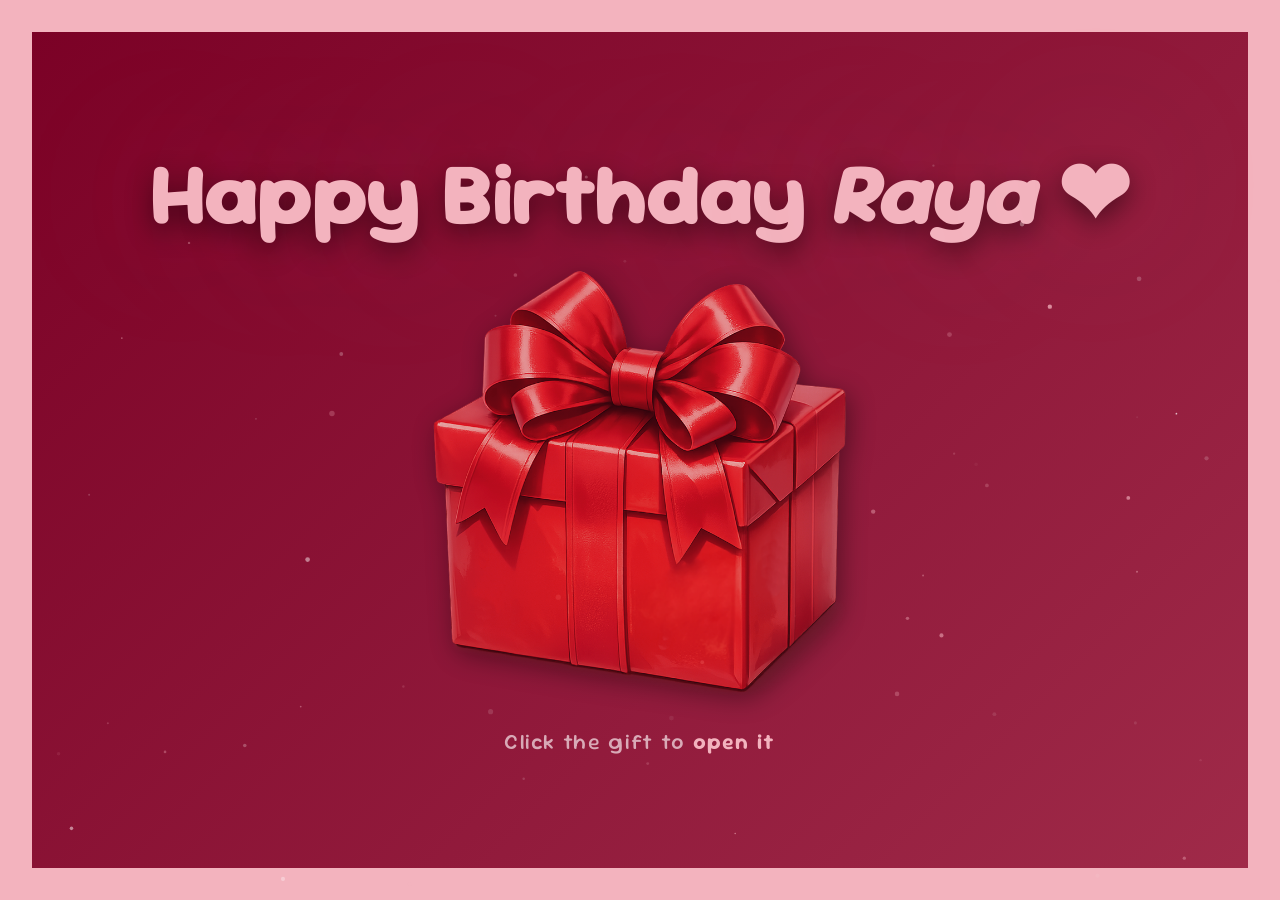
<file: index.html>
<!DOCTYPE html>
<html lang="en">
<head>
  <meta charset="UTF-8" />
  <meta name="viewport" content="width=device-width, initial-scale=1.0" />
  <title>Birthday 2026</title>

  <!-- Google Fonts -->
  <link rel="preconnect" href="https://fonts.googleapis.com" />
  <link rel="preconnect" href="https://fonts.gstatic.com" crossorigin />
  <link href="https://fonts.googleapis.com/css2?family=Sour+Gummy:ital,wght@0,100..900;1,100..900&display=swap" rel="stylesheet" />

  <link rel="stylesheet" href="index.css" />
</head>
<body>

  <!-- sparkles -->
  <canvas id="sparkles" aria-hidden="true"></canvas>

  <main class="content">

    <h1 class="title">Happy Birthday <i>Raya</i>⁠ ❤︎</h1>

    <div>
      <a href="home.html" class="letter-link" aria-label="Open the gift">
        <img
          src="Images/gift.png"
          alt="A gift"
          class="letter-image"
        />
      </a>
    </div>

    <p class="hint">Click the gift to <strong>open it</strong></p>

  </main>

  <!-- Sparkles JS -->
  <script>
    (() => {
      const canvas = document.getElementById('sparkles');
      const ctx    = canvas.getContext('2d');

      // Respect reduced-motion preference
      if (window.matchMedia('(prefers-reduced-motion: reduce)').matches) return;

      const PINK  = 'rgba(243, 179, 190,';
      const WHITE = 'rgba(255, 248, 249,';

      let W, H, particles = [];

      function resize() {
        W = canvas.width  = window.innerWidth;
        H = canvas.height = window.innerHeight;
      }

      function randomBetween(a, b) {
        return a + Math.random() * (b - a);
      }

      function createParticle() {
        const isWhite = Math.random() > .6;
        return {
          x:       randomBetween(0, W),
          y:       randomBetween(H * .2, H),
          r:       randomBetween(.8, 2.8),
          speed:   randomBetween(.25, .75),
          opacity: randomBetween(.25, .8),
          drift:   randomBetween(-.4, .4),
          color:   isWhite ? WHITE : PINK,
          twinkle: randomBetween(0, Math.PI * 2),
          twinkleSpeed: randomBetween(.02, .06),
        };
      }

      function init() {
        resize();
        particles = Array.from({ length: 55 }, createParticle);
      }

      function draw() {
        ctx.clearRect(0, 0, W, H);

        for (const p of particles) {
          // twinkle
          p.twinkle += p.twinkleSpeed;
          const alpha = p.opacity * (.6 + .4 * Math.sin(p.twinkle));

          ctx.beginPath();
          ctx.arc(p.x, p.y, p.r, 0, Math.PI * 2);
          ctx.fillStyle = `${p.color}${alpha.toFixed(2)})`;
          ctx.fill();

          // drift upward
          p.y    -= p.speed;
          p.x    += p.drift;

          // reset when off screen
          if (p.y < -10 || p.x < -10 || p.x > W + 10) {
            Object.assign(p, createParticle(), { y: H + 10 });
          }
        }

        requestAnimationFrame(draw);
      }

      window.addEventListener('resize', resize);
      init();
      draw();
    })();
  </script>

</body>
</html>
</file>
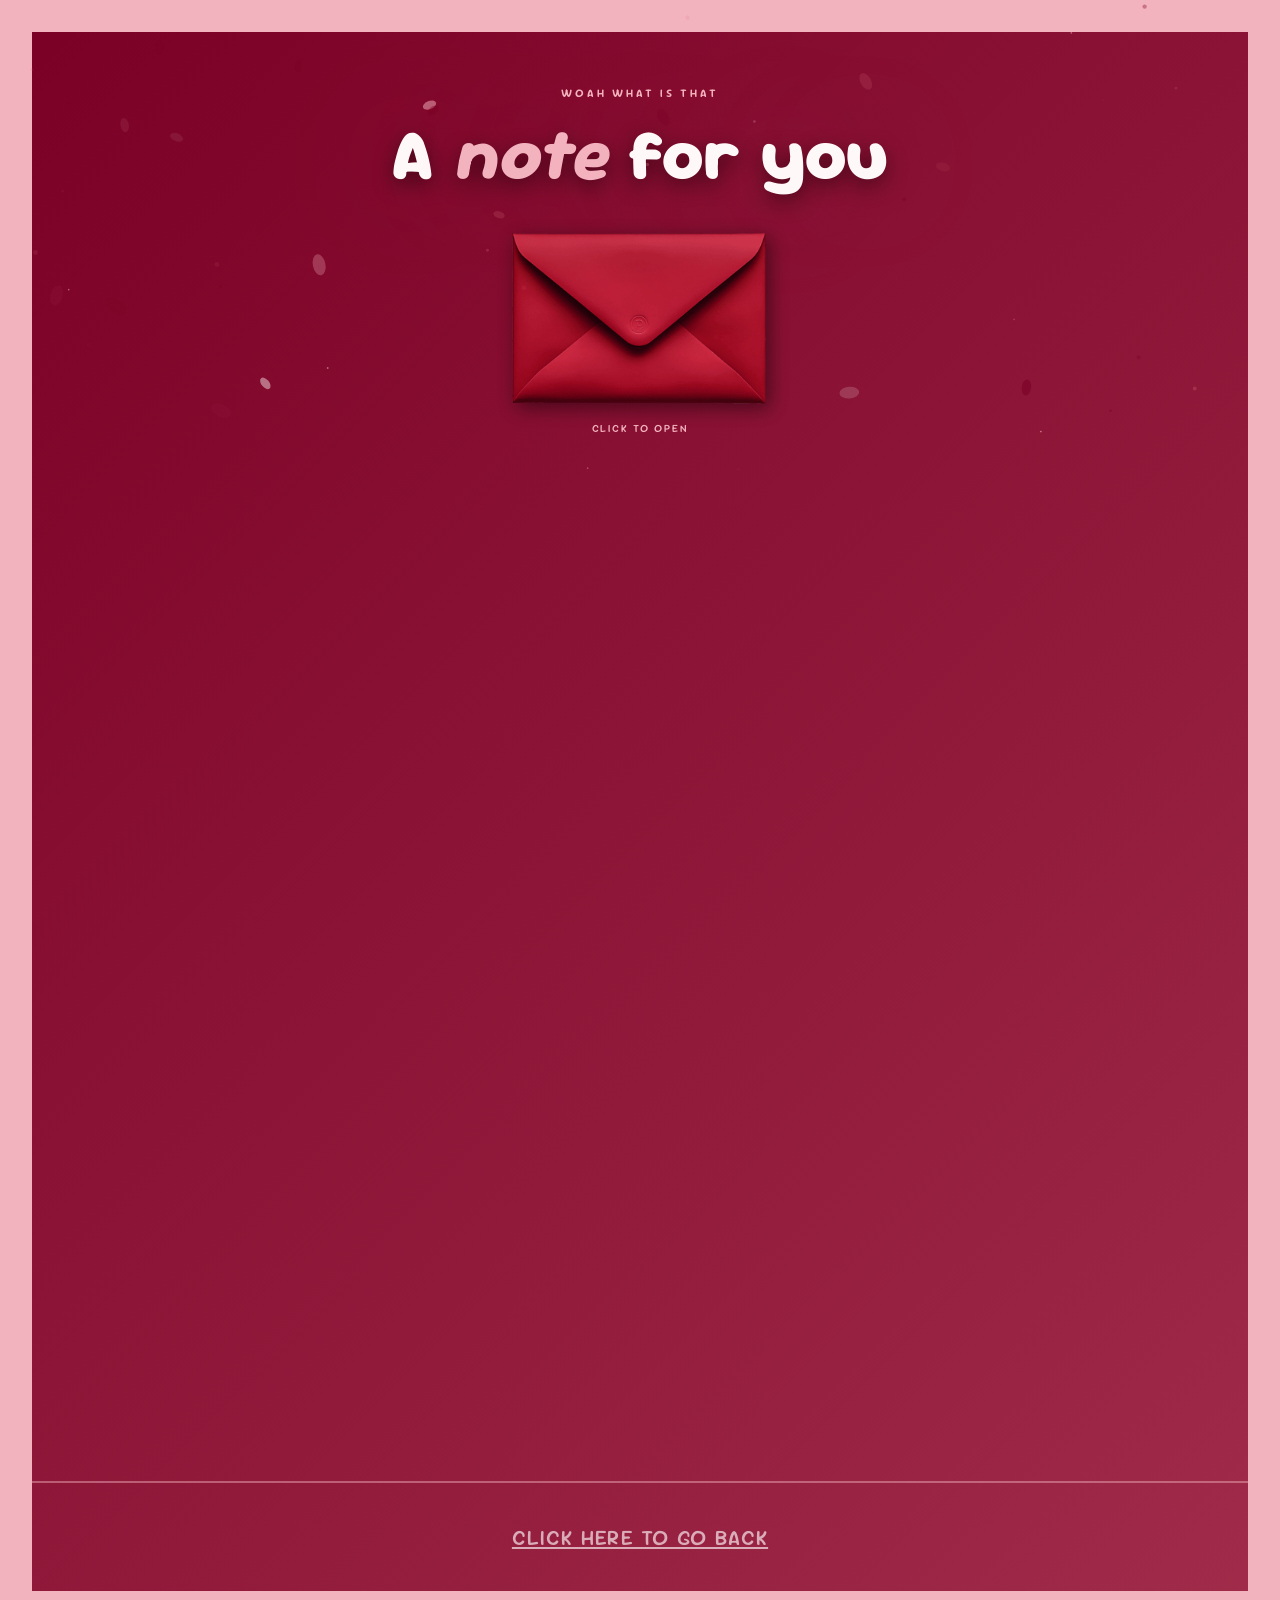
<file: flowers.html>
<!DOCTYPE html>
<html lang="en">
<head>
  <meta charset="UTF-8" />
  <meta name="viewport" content="width=device-width, initial-scale=1.0" />
  <title>Birthday 2026</title>

  <!-- Google Fonts -->
  <link rel="preconnect" href="https://fonts.googleapis.com" />
  <link rel="preconnect" href="https://fonts.gstatic.com" crossorigin />
  <link href="https://fonts.googleapis.com/css2?family=Sour+Gummy:ital,wght@0,100..900;1,100..900&display=swap" rel="stylesheet" />

  <link rel="stylesheet" href="flowers.css" />
</head>
<body>

  <!-- Petal + sparkles -->
  <canvas id="petals" aria-hidden="true"></canvas>

  <div class="page">

    <header class="page-header">
      <p class="page-eyebrow">Woah what is that</p>
      <h1 class="page-title">
        A <em>note</em> for you
      </h1>
    </header>

    <!-- enveloppe image to click -->
    <div class="seal-wrap" id="sealWrap" aria-live="polite">
      <div>
        <div
          id="seal"
          role="button"
          tabindex="0"
          aria-label="Click to open your letter"
          class="seal"
        >
          <img
            src="Images/envelope.png"
            alt="A bouquet of flowers — click to open your letter"
            id="sealImg"
          />
        </div>
        <p class="seal-hint" id="sealHint">Click to open</p>
      </div>
    </div>

    <!-- note card -->
    <div class="letter-wrap" id="letterWrap" aria-hidden="true">
      <div class="letter-card">

        <!-- corner decorations -->
        <svg class="floral-corner tl" viewBox="0 0 120 120" fill="none" xmlns="http://www.w3.org/2000/svg" aria-hidden="true">
          <path d="M10 110 Q10 10 110 10" stroke="#8FAF7E" stroke-width="1.5" fill="none"/>
          <circle cx="28" cy="42" r="8" fill="#E8A0B0" opacity=".7"/>
          <circle cx="42" cy="26" r="6" fill="#D4A44C" opacity=".6"/>
          <circle cx="18" cy="62" r="5" fill="#E8A0B0" opacity=".5"/>
          <path d="M22 48 Q26 36 36 34" stroke="#8FAF7E" stroke-width="1" fill="none"/>
          <path d="M14 70 Q16 58 24 54" stroke="#8FAF7E" stroke-width="1" fill="none"/>
          <circle cx="55" cy="18" r="4" fill="#E8A0B0" opacity=".5"/>
          <path d="M48 22 Q52 14 58 14" stroke="#8FAF7E" stroke-width="1" fill="none"/>
          <ellipse cx="32" cy="52" rx="5" ry="9" fill="#8FAF7E" opacity=".4" transform="rotate(-40 32 52)"/>
          <ellipse cx="46" cy="34" rx="4" ry="7" fill="#8FAF7E" opacity=".35" transform="rotate(-65 46 34)"/>
          <ellipse cx="20" cy="74" rx="3.5" ry="6" fill="#8FAF7E" opacity=".35" transform="rotate(-20 20 74)"/>
        </svg>

        <svg class="floral-corner tr" viewBox="0 0 120 120" fill="none" xmlns="http://www.w3.org/2000/svg" aria-hidden="true">
          <path d="M10 110 Q10 10 110 10" stroke="#8FAF7E" stroke-width="1.5" fill="none"/>
          <circle cx="28" cy="42" r="8" fill="#E8A0B0" opacity=".7"/>
          <circle cx="42" cy="26" r="6" fill="#D4A44C" opacity=".6"/>
          <circle cx="18" cy="62" r="5" fill="#E8A0B0" opacity=".5"/>
          <path d="M22 48 Q26 36 36 34" stroke="#8FAF7E" stroke-width="1" fill="none"/>
          <circle cx="55" cy="18" r="4" fill="#E8A0B0" opacity=".5"/>
          <ellipse cx="32" cy="52" rx="5" ry="9" fill="#8FAF7E" opacity=".4" transform="rotate(-40 32 52)"/>
          <ellipse cx="46" cy="34" rx="4" ry="7" fill="#8FAF7E" opacity=".35" transform="rotate(-65 46 34)"/>
        </svg>

        <svg class="floral-corner bl" viewBox="0 0 120 120" fill="none" xmlns="http://www.w3.org/2000/svg" aria-hidden="true">
          <path d="M10 110 Q10 10 110 10" stroke="#8FAF7E" stroke-width="1.5" fill="none"/>
          <circle cx="28" cy="42" r="7" fill="#D4A44C" opacity=".65"/>
          <circle cx="42" cy="26" r="9" fill="#E8A0B0" opacity=".7"/>
          <circle cx="18" cy="62" r="5" fill="#D4A44C" opacity=".5"/>
          <ellipse cx="32" cy="52" rx="5" ry="9" fill="#8FAF7E" opacity=".4" transform="rotate(-40 32 52)"/>
          <ellipse cx="46" cy="34" rx="4" ry="7" fill="#8FAF7E" opacity=".35" transform="rotate(-65 46 34)"/>
        </svg>

        <svg class="floral-corner br" viewBox="0 0 120 120" fill="none" xmlns="http://www.w3.org/2000/svg" aria-hidden="true">
          <path d="M10 110 Q10 10 110 10" stroke="#8FAF7E" stroke-width="1.5" fill="none"/>
          <circle cx="28" cy="42" r="8" fill="#E8A0B0" opacity=".7"/>
          <circle cx="42" cy="26" r="6" fill="#D4A44C" opacity=".6"/>
          <circle cx="18" cy="62" r="5" fill="#E8A0B0" opacity=".5"/>
          <ellipse cx="32" cy="52" rx="5" ry="9" fill="#8FAF7E" opacity=".4" transform="rotate(-40 32 52)"/>
        </svg>

        <div class="letter-content">

          <p class="letter-greeting">
            Dear <span class="placeholder-text">Raya</span>,
          </p>

          <p class="letter-body">
            <span class="placeholder-text">
              I’m not very good at writing messages, but it felt important to write one for someone who does so much and brings so much joy to my daily life, even from an ocean away.
            </span>
          </p>

          <p class="letter-body">
            <span class="placeholder-text">
              I’ve been incredibly proud of you this year. The effort you’ve put into school and everything you’ve achieved has been amazing to watch.
              You deserve a day filled with happiness, laughter, and all the appreciation in the world. I hope this next year brings you exciting opportunities, new challenges to chase, and plenty of reasons to be proud of yourself.
              And hopefully, we’ll get to share many more memories together along the way.
            </span>
          </p>

          <p class="letter-body">
            <span class="placeholder-text">
              People say addictions can be bad, but this might genuinely be the healthiest addiction I’ll ever know.
              You’ve become such a safe place in my life, someone I can always turn to and trust. I love everything about you, both inside and out, and I hope that never changes.
              Keep chasing your goals, keep surrounding yourself with the people you love, and keep shining as brightly as you always do. Happy Birthday.
            </span>
          </p>

          <div class="letter-sign-off">
            <span class="placeholder-text">With all my appreciation,</span><br />
            <span class="letter-signature placeholder-text">Jean-Félix 𖹭.</span>
          </div>

        </div><!-- /letter-content -->
      </div><!-- /letter-card -->
    </div><!-- /letter-wrap -->

  </div><!-- /page -->

  <footer>
    <a style="text-decoration: none;" href="home.html">
    <p class="hint">Click here to go back</p>
  </a>
  </footer>

  <!-- sparkles and petal -->
  <script>
    (() => {
      const canvas = document.getElementById('petals');
      const ctx    = canvas.getContext('2d');

      if (window.matchMedia('(prefers-reduced-motion: reduce)').matches) return;

      const PINK  = 'rgba(243, 179, 190,';
      const PETAL = 'rgba(199, 87, 111,';
      const DEEP  = 'rgba(122, 0, 37,';
      const WHITE = 'rgba(255, 248, 249,';

      let W, H, particles = [];

      function resize() {
        W = canvas.width  = window.innerWidth;
        H = canvas.height = window.innerHeight;
      }

      function rand(a, b) { return a + Math.random() * (b - a); }

      function createParticle() {
        const type   = Math.random() > .55 ? 'petal' : 'sparkle';
        const colors = [PINK, PETAL, DEEP, WHITE];
        return {
          type,
          x:            rand(0, W),
          y:            rand(-H * .2, H * .5),
          r:            type === 'petal' ? rand(3, 7) : rand(.8, 2.5),
          speed:        rand(.3, .9),
          opacity:      rand(.25, .75),
          drift:        rand(-.5, .5),
          wobble:       rand(0, Math.PI * 2),
          wobbleSpeed:  rand(.01, .035),
          wobbleAmt:    rand(.4, 1.2),
          color:        colors[Math.floor(Math.random() * colors.length)],
          twinkle:      rand(0, Math.PI * 2),
          twinkleSpeed: rand(.02, .05),
          angle:        rand(0, Math.PI * 2),
          angleSpeed:   rand(-.015, .015),
        };
      }

      function drawPetal(p) {
        ctx.save();
        ctx.translate(p.x, p.y);
        ctx.rotate(p.angle);
        ctx.scale(1, 1.7);
        ctx.beginPath();
        ctx.arc(0, 0, p.r, 0, Math.PI * 2);
        const alpha = p.opacity * (.55 + .45 * Math.sin(p.twinkle));
        ctx.fillStyle = `${p.color}${alpha.toFixed(2)})`;
        ctx.fill();
        ctx.restore();
      }

      function drawSparkle(p) {
        const alpha = p.opacity * (.5 + .5 * Math.sin(p.twinkle));
        ctx.beginPath();
        ctx.arc(p.x, p.y, p.r, 0, Math.PI * 2);
        ctx.fillStyle = `${p.color}${alpha.toFixed(2)})`;
        ctx.fill();
      }

      function init() {
        resize();
        particles = Array.from({ length: 65 }, createParticle);
      }

      function draw() {
        ctx.clearRect(0, 0, W, H);
        for (const p of particles) {
          p.wobble     += p.wobbleSpeed;
          p.angle      += p.angleSpeed;
          p.twinkle    += p.twinkleSpeed;
          p.y          += p.speed;
          p.x          += p.drift + Math.sin(p.wobble) * p.wobbleAmt;
          if (p.type === 'petal') drawPetal(p);
          else                    drawSparkle(p);
          if (p.y > H + 20 || p.x < -20 || p.x > W + 20) {
            Object.assign(p, createParticle(), { y: rand(-60, -10) });
          }
        }
        requestAnimationFrame(draw);
      }

      window.addEventListener('resize', resize);
      init();
      draw();
    })();
  </script>

  <!-- old seal -->
  <script>
    (() => {
      const seal       = document.getElementById('seal');
      const sealHint   = document.getElementById('sealHint');
      const letterWrap = document.getElementById('letterWrap');
      const petalRow   = document.getElementById('petalRow');
      let opened       = false;

      function openLetter() {
        if (opened) return;
        opened = true;

        seal.classList.add('cracking');
        sealHint.style.opacity = '0';

        setTimeout(() => {
          seal.style.display     = 'none';
          sealHint.style.display = 'none';
          letterWrap.setAttribute('aria-hidden', 'false');
          letterWrap.classList.add('open');
          setTimeout(() => petalRow.classList.add('visible'), 800);
        }, 520);
      }

      seal.addEventListener('click', openLetter);
      seal.addEventListener('keydown', e => {
        if (e.key === 'Enter' || e.key === ' ') { e.preventDefault(); openLetter(); }
      });

      // Reduced motion — skip straight to open
      if (window.matchMedia('(prefers-reduced-motion: reduce)').matches) {
        seal.style.display     = 'none';
        sealHint.style.display = 'none';
        letterWrap.setAttribute('aria-hidden', 'false');
        letterWrap.classList.add('open');
        petalRow.classList.add('visible');
      }
    })();
  </script>

</body>
</html>
</file>
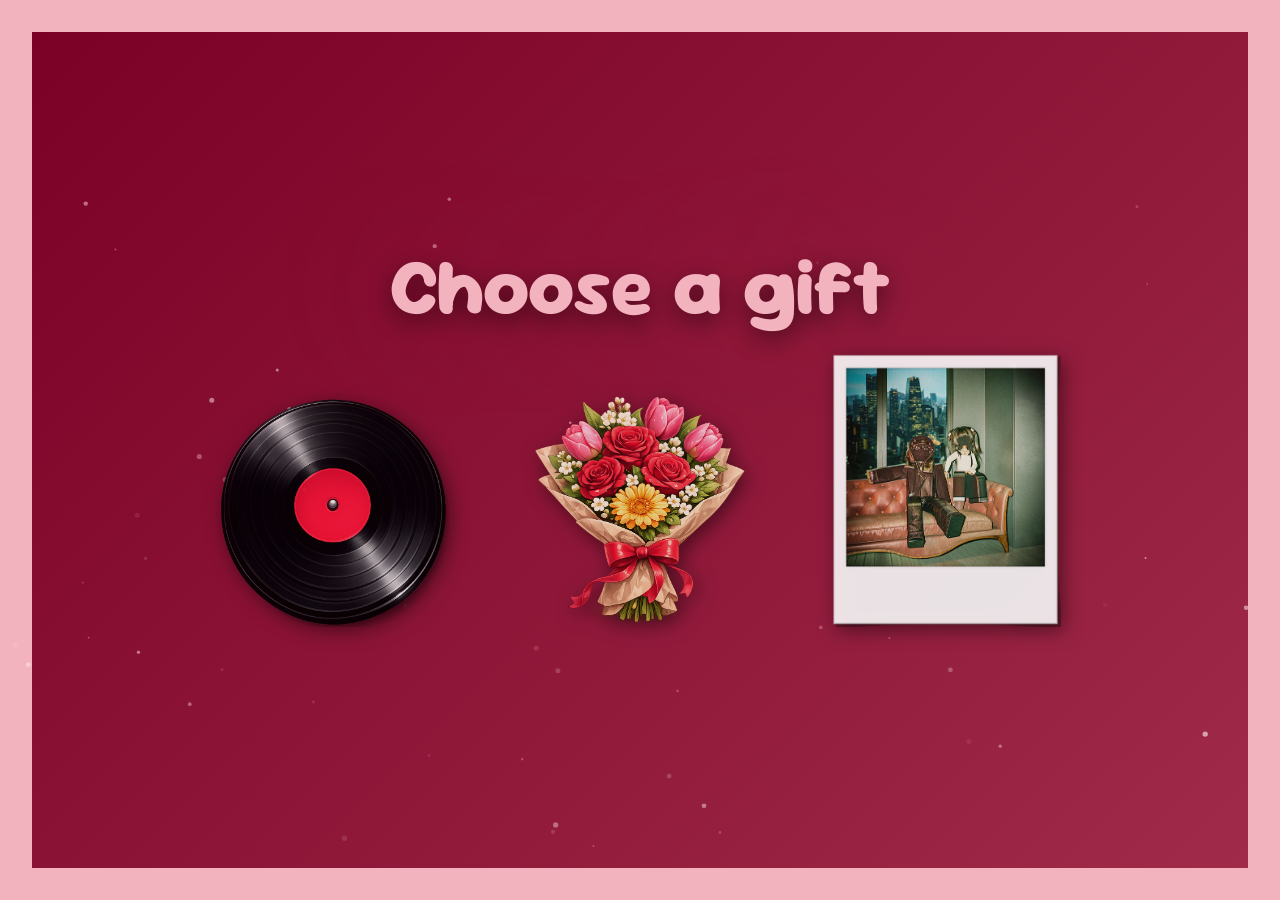
<file: home.html>
<!DOCTYPE html>
<html lang="en">
<head>
  <meta charset="UTF-8" />
  <meta name="viewport" content="width=device-width, initial-scale=1.0" />
  <title>Birthday 2026</title>

  <link rel="preconnect" href="https://fonts.googleapis.com" />
  <link rel="preconnect" href="https://fonts.gstatic.com" crossorigin />
  <link href="https://fonts.googleapis.com/css2?family=Sour+Gummy:ital,wght@0,100..900;1,100..900&display=swap" rel="stylesheet" />

  <link rel="stylesheet" href="home.css" />
</head>
<body>

  <!-- Sparkles -->
  <canvas id="sparkles" aria-hidden="true"></canvas>

  <main class="content">

    <h1 class="title">Choose a gift</h1>

    <!-- gifts row -->
    <div class="gift-row" role="list">

      <div class="gift-item" role="listitem">
        <a href="songs.html" class="gift-link" aria-label="Gift box" tabindex="0">
          <img
            src="Images/song.png"
            alt="A wrapped gift box"
            class="gift-img"
          />
        </a>
        <span class="gift-label" aria-hidden="true">A surprise</span>
      </div>

      <div class="gift-item" role="listitem">
        <a href="flowers.html" class="gift-link" aria-label="Flowers" tabindex="0">
          <img
            src="Images/flowers.png"
            alt="A bouquet of flowers"
            class="gift-img"
          />
        </a>
        <span class="gift-label" aria-hidden="true">With love</span>
      </div>

      <div class="gift-item" role="listitem">
        <a href="memories-gallery.html" class="gift-link" aria-label="Open the memories gallery">
          <img
            src="Images/Polaroid.png"
            alt="A polaroid photo"
            class="gift-img"
          />
        </a>
        <span class="gift-label" aria-hidden="true">For you</span>
      </div>

    </div><!-- /gift-row -->

  </main>

  <!-- sparkles JS -->
  <script>
    (() => {
      const canvas = document.getElementById('sparkles');
      const ctx    = canvas.getContext('2d');

      if (window.matchMedia('(prefers-reduced-motion: reduce)').matches) return;

      const PINK  = 'rgba(243, 179, 190,';
      const WHITE = 'rgba(255, 248, 249,';

      let W, H, particles = [];

      function resize() {
        W = canvas.width  = window.innerWidth;
        H = canvas.height = window.innerHeight;
      }

      function rand(a, b) { return a + Math.random() * (b - a); }

      function createParticle() {
        return {
          x:            rand(0, W),
          y:            rand(H * .2, H),
          r:            rand(.8, 2.8),
          speed:        rand(.25, .75),
          opacity:      rand(.25, .8),
          drift:        rand(-.4, .4),
          color:        Math.random() > .6 ? WHITE : PINK,
          twinkle:      rand(0, Math.PI * 2),
          twinkleSpeed: rand(.02, .06),
        };
      }

      function init() {
        resize();
        particles = Array.from({ length: 55 }, createParticle);
      }

      function draw() {
        ctx.clearRect(0, 0, W, H);
        for (const p of particles) {
          p.twinkle += p.twinkleSpeed;
          const alpha = p.opacity * (.6 + .4 * Math.sin(p.twinkle));
          ctx.beginPath();
          ctx.arc(p.x, p.y, p.r, 0, Math.PI * 2);
          ctx.fillStyle = `${p.color}${alpha.toFixed(2)})`;
          ctx.fill();
          p.y -= p.speed;
          p.x += p.drift;
          if (p.y < -10 || p.x < -10 || p.x > W + 10) {
            Object.assign(p, createParticle(), { y: H + 10 });
          }
        }
        requestAnimationFrame(draw);
      }

      window.addEventListener('resize', resize);
      init();
      draw();
    })();
  </script>

</body>
</html>
</file>
<file: index.css>
*, *::before, *::after {
  box-sizing: border-box;
  margin: 0;
  padding: 0;
}

:root {
  --pink:       rgb(243, 179, 190);
  --pink-soft:  rgba(243, 179, 190, 0.18);
  --pink-glow:  rgba(243, 179, 190, 0.35);
  --crimson:    #570013;
  --rose:       #c7576f;
  --deep:       #7a0025;
  --white:      #fff8f9;
  --white-dim:  rgba(255, 248, 249, 0.65);

  --border-w:   2rem;
  --border-clr: rgb(243, 179, 190);
}

html, body {
  height: 100%;
}

body {
  min-height: 100%;
  border: var(--border-w) solid var(--border-clr);
  background: linear-gradient(-45deg, #570013, #c7576f, #7a0025);
  background-size: 400% 400%;
  animation: gradientMove 15s ease infinite;
  font-family: 'Sour Gummy', cursive;
  color: var(--white);
  overflow: hidden; /* single-screen feel */

  display: flex;
  flex-direction: column;
  align-items: center;
  justify-content: center;
  gap: 0;

  position: relative; /* for canvas sparkles */
}

/* gradient nic keyframes */
@keyframes gradientMove {
  0%   { background-position: 0% 50%; }
  50%  { background-position: 100% 50%; }
  100% { background-position: 0% 50%; }
}

@keyframes floatAnimation {
  0%   { transform: translateY(0px); }
  50%  { transform: translateY(-14px); }
  100% { transform: translateY(0px); }
}

@keyframes glowPulse {
  0%, 100% {
    box-shadow:
      0 0 40px 12px rgba(243, 179, 190, 0.25),
      0 0 90px 30px rgba(199, 87, 111, 0.15);
  }
  50% {
    box-shadow:
      0 0 70px 22px rgba(243, 179, 190, 0.45),
      0 0 140px 55px rgba(199, 87, 111, 0.25);
  }
}

@keyframes fadeUp {
  from { opacity: 0; transform: translateY(22px); }
  to   { opacity: 1; transform: translateY(0); }
}

/* sparkles main */
#sparkles {
  position: fixed;
  inset: 0;
  pointer-events: none;
  z-index: 0;
}

.content {
  position: relative;
  z-index: 1;
  display: flex;
  flex-direction: column;
  align-items: center;
  justify-content: center;
  gap: clamp(1rem, 3vh, 2rem);
  padding: 1rem;
  text-align: center;
}

.title {
  font-size: clamp(2.4rem, 8vw, 5.5rem);
  font-weight: 800;
  color: var(--pink);
  text-shadow:
    0 .1em .3em rgba(0,0,0,.45),
    0 0 2em rgba(243,179,190,.3);
  letter-spacing: -.01em;
  line-height: 1.1;
  animation: fadeUp .8s ease both;
}

.envelope-wrap {
  display: flex;
  align-items: center;
  justify-content: center;
  border-radius: 50%;
  padding: 1.5rem;
  animation:
    floatAnimation 5s ease-in-out infinite,
    glowPulse 3s ease-in-out infinite,
    fadeUp .9s ease .15s both;
}

/* link */
.letter-link {
  display: inline-block;
  text-decoration: none;
  transition: transform .35s cubic-bezier(.34,1.56,.64,1), filter .35s ease;
  cursor: pointer;
  opacity: 0.8; 
}

.letter-link:hover,
.letter-link:focus-visible {
  transform: scale(1.08) rotate(5deg);
  filter: drop-shadow(0 0 1.5rem rgba(243,179,190,.7));
  outline: none;
  opacity: 1;
}

/* image enveloppe */
.letter-image {
  width: clamp(180px, 38vw, 420px);
  height: auto;
  display: block;
  filter: drop-shadow(.3rem .4rem .8rem rgba(0,0,0,.5));
  transition: filter .35s ease;
}

/* hint */
.hint {
  font-size: clamp(.85rem, 2.2vw, 1.35rem);
  font-weight: 500;
  color: var(--white-dim);
  letter-spacing: .06em;
  animation: fadeUp .9s ease .3s both;
}

.hint strong {
  color: var(--pink);
  font-weight: 700;
}

.divider {
  width: 48px;
  height: 2px;
  background: var(--pink);
  border-radius: 2px;
  opacity: .55;
  animation: fadeUp .8s ease .1s both;
}

/* fix nic adaption mobile etch... */
@media (prefers-reduced-motion: reduce) {
  body               { animation: none; }
  .envelope-wrap     { animation: none; }
  .title, .hint,
  .divider           { animation: none; opacity: 1; }
  .letter-link:hover { transform: scale(1.04); }
}

@media (max-width: 480px) {
  :root { --border-w: 1rem; }

  .title { letter-spacing: -.02em; }

  .envelope-wrap { padding: .8rem; }
}

/* pour landscape mnobile JF */
@media (max-height: 520px) {
  body { overflow-y: auto; }
  .content { gap: .6rem; padding: .5rem; }
  .title { font-size: clamp(1.6rem, 5vw, 2.8rem); }
  .letter-image { width: clamp(120px, 26vw, 220px); }
}
</file>
<file: flowers.css>
/* reset */
*, *::before, *::after {
  box-sizing: border-box;
  margin: 0;
  padding: 0;
}

:root {
  --pink:       rgb(243, 179, 190);
  --pink-soft:  rgba(243, 179, 190, 0.18);
  --pink-mid:   rgba(243, 179, 190, 0.45);
  --crimson:    #570013;
  --rose-mid:   #c7576f;
  --deep:       #7a0025;
  --white:      #fff8f9;
  --white-dim:  rgba(255, 248, 249, 0.65);

  /* Letter-specific */
  --cream:      #FDF6EC;
  --ink:        #2C1A0E;
  --ink-dim:    rgba(44, 26, 14, 0.65);
  --ink-faint:  rgba(44, 26, 14, 0.12);

  --border-w:   2rem;
  --border-clr: rgb(243, 179, 190);
}

html { scroll-behavior: smooth; }

body {
  border: var(--border-w) solid var(--border-clr);
  background: linear-gradient(-45deg, #570013, #c7576f, #7a0025);
  background-size: 400% 400%;
  animation: gradientMove 15s ease infinite;
  font-family: 'Sour Gummy', cursive;
  color: var(--white);
  min-height: 100vh;
  overflow-x: hidden;
  position: relative;
  display: flex;
  flex-direction: column;
  align-items: center;
  justify-content: flex-start;
}

/* nic keyframes */
@keyframes gradientMove {
  0%   { background-position: 0% 50%; }
  50%  { background-position: 100% 50%; }
  100% { background-position: 0% 50%; }
}

@keyframes fadeUp {
  from { opacity: 0; transform: translateY(24px); }
  to   { opacity: 1; transform: translateY(0); }
}

@keyframes unfurl {
  0% {
    opacity: 0;
    transform: perspective(900px) rotateX(18deg) scaleY(0.82) translateY(32px);
    box-shadow: 0 4px 24px rgba(44, 26, 14, .18);
  }
  60% {
    opacity: 1;
    transform: perspective(900px) rotateX(-3deg) scaleY(1.01) translateY(-4px);
  }
  100% {
    opacity: 1;
    transform: perspective(900px) rotateX(0deg) scaleY(1) translateY(0);
    box-shadow: 0 24px 64px rgba(44, 26, 14, .28), 0 4px 16px rgba(44, 26, 14, .12);
  }
}

@keyframes sealCrack {
  0%   { transform: scale(1) rotate(0deg);   opacity: 1; }
  40%  { transform: scale(1.1) rotate(-5deg); opacity: 1; }
  70%  { transform: scale(0.9) rotate(3deg);  opacity: 0.6; }
  100% { transform: scale(0) rotate(10deg);   opacity: 0; }
}

@keyframes shimmer {
  0%, 100% { opacity: .5; }
  50%       { opacity: 1; }
}

#petals {
  position: fixed;
  inset: 0;
  pointer-events: none;
  z-index: 0;
}

/* page wrapper */
.page {
  position: relative;
  z-index: 1;
  width: 100%;
  display: flex;
  flex-direction: column;
  align-items: center;
  padding: clamp(2.5rem, 6vh, 5rem) clamp(1rem, 4vw, 3rem) clamp(3rem, 8vh, 6rem);
  gap: clamp(1.5rem, 3vh, 2.8rem);
}

/* page header */
.page-header {
  text-align: center;
  animation: fadeUp .7s ease both;
}

.page-eyebrow {
  font-size: .72rem;
  font-weight: 600;
  letter-spacing: .24em;
  text-transform: uppercase;
  color: var(--pink);
  margin-bottom: .9rem;
}

.page-title {
  font-size: clamp(2rem, 7vw, 4.5rem);
  font-weight: 800;
  color: var(--white);
  text-shadow:
    0 .1em .3em rgba(0, 0, 0, .45),
    0 0 2em rgba(243, 179, 190, .3);
  line-height: 1.1;
  margin-bottom: .5rem;
}

.page-title em {
  font-style: italic;
  color: var(--pink);
}

.page-divider {
  width: 48px;
  height: 2px;
  background: var(--pink);
  border-radius: 2px;
  opacity: .6;
  margin: 1.2rem auto 0;
}

/* seal wrap */
.seal-wrap {
  display: flex;
  align-items: center;
  justify-content: center;
  flex-direction: column;
  animation: fadeUp .6s ease .2s both;
}

/* seal */
.seal {
  display: inline-block;
  cursor: pointer;
}

.seal img {
  width: clamp(140px, 28vw, 260px);
  height: auto;
  display: block;
  opacity: .88;
  filter: drop-shadow(0.3rem 0.35rem 0.6rem rgba(0, 0, 0, .55));
  transition:
    transform .35s cubic-bezier(.34, 1.56, .64, 1),
    filter .35s ease,
    opacity .3s ease;
}

.seal:hover img,
.seal:focus-visible img {
  transform: scale(1.08) rotate(5deg);
  filter:
    drop-shadow(0.3rem 0.35rem 0.6rem rgba(0, 0, 0, .55))
    drop-shadow(0 0 1.2rem rgba(243, 179, 190, .7));
  opacity: 1;
}

.seal:focus-visible {
  outline: none;
}

.seal.cracking {
  animation: sealCrack .55s cubic-bezier(.36, .07, .19, .97) forwards;
}

/* old seal */
.seal-hint {
  font-size: .68rem;
  font-weight: 500;
  letter-spacing: .16em;
  text-transform: uppercase;
  color: var(--pink);
  margin-top: .6rem;
  text-align: center;
  animation: shimmer 2.5s ease-in-out infinite;
}

/* letter wrap */
.letter-wrap {
  width: 100%;
  max-width: 680px;
  opacity: 0;
  pointer-events: none;
  transform: perspective(900px) rotateX(18deg) scaleY(0.82) translateY(32px);
  transition: none;
}

.letter-wrap.open {
  animation: unfurl .9s cubic-bezier(.22, 1, .36, 1) .1s forwards;
  pointer-events: auto;
}

/* letter holder */
.letter-card {
  position: relative;
  background: var(--cream);
  border-radius: 4px;
  padding: clamp(2.2rem, 6vw, 4rem) clamp(2rem, 5vw, 3.5rem) clamp(2.5rem, 6vw, 4.5rem);
  overflow: hidden;
  background-image: repeating-linear-gradient(
    transparent,
    transparent 27px,
    var(--ink-faint) 27px,
    var(--ink-faint) 28px
  );
  background-size: 100% 28px;
  background-position: 0 3.8rem;
}

/* crease animation */
.letter-card::before {
  content: '';
  position: absolute;
  top: 0; left: 0; right: 0;
  height: 3px;
  background: linear-gradient(90deg,
    transparent 0%,
    var(--ink-faint) 20%,
    rgba(44, 26, 14, .06) 50%,
    var(--ink-faint) 80%,
    transparent 100%
  );
}

/* letter vignette */
.letter-card::after {
  content: '';
  position: absolute;
  inset: 0;
  background: radial-gradient(ellipse 90% 80% at 50% 50%, transparent 60%, rgba(180, 120, 60, .07));
  pointer-events: none;
}

/* letter decorations */
.floral-corner {
  position: absolute;
  width: clamp(80px, 14vw, 130px);
  height: clamp(80px, 14vw, 130px);
  opacity: .22;
  pointer-events: none;
}

.floral-corner.tl { top: .5rem;    left: .5rem;  transform: rotate(0deg); }
.floral-corner.tr { top: .5rem;    right: .5rem; transform: rotate(90deg); }
.floral-corner.bl { bottom: .5rem; left: .5rem;  transform: rotate(270deg); }
.floral-corner.br { bottom: .5rem; right: .5rem; transform: rotate(180deg); }

/* letter content */
.letter-content {
  position: relative;
  z-index: 1;
}

.letter-greeting {
  font-size: clamp(1.6rem, 4vw, 2.4rem);
  font-weight: 800;
  font-style: italic;
  color: var(--rose-mid);
  margin-bottom: 1.6rem;
  line-height: 1.1;
}

.letter-body {
  font-size: clamp(.95rem, 1.8vw, 1.1rem);
  font-weight: 400;
  color: var(--ink);
  line-height: 2;
  margin-bottom: 1.4rem;
}

.placeholder-text {
  color: var(--ink-dim);
  font-style: italic;
  border-bottom: 1px dashed rgba(44, 26, 14, .2);
}

.letter-sign-off {
  font-size: clamp(1rem, 2vw, 1.2rem);
  font-weight: 600;
  color: var(--ink);
  margin-top: 2rem;
  line-height: 1.8;
}

.letter-signature {
  font-size: clamp(1.5rem, 3.5vw, 2.2rem);
  font-weight: 800;
  font-style: italic;
  color: var(--rose-mid);
  margin-top: .3rem;
  display: inline-block;
}

/* ── FOOTER ── */
footer {
  position: relative;
  z-index: 1;
  border-top: 2px solid var(--pink-mid);
  width: 100%;
  padding: 2.5rem 2rem;
  text-align: center;
  font-size: .78rem;
  font-weight: 600;
  color: var(--pink);
  letter-spacing: .1em;
  text-transform: uppercase;
  margin-top: auto;
}

.hint {
  font-size: clamp(.85rem, 2.2vw, 1.35rem);
  font-weight: 500;
  text-decoration: underline;
  color: var(--white-dim);
  letter-spacing: .06em;
  animation: fadeUp .9s ease .3s both;
}

/* ── RESPONSIVE: tablet ── */
@media (max-width: 700px) {
  :root { --border-w: 1.2rem; }
  .floral-corner { width: 70px; height: 70px; }
}

/* ── RESPONSIVE: mobile ── */
@media (max-width: 420px) {
  :root { --border-w: 1rem; }
  .floral-corner { width: 52px; height: 52px; opacity: .15; }
}

/* ── RESPONSIVE: landscape phone ── */
@media (max-height: 520px) {
  .page { padding-top: 1.5rem; gap: 1rem; }
  .page-title { font-size: clamp(1.5rem, 5vw, 2.4rem); }
}

/* ── REDUCED MOTION ── */
@media (prefers-reduced-motion: reduce) {
  body         { animation: none; }
  .seal        { animation: none !important; }
  .letter-wrap { animation: none !important; opacity: 1; transform: none; pointer-events: auto; }
  .page-header,
  .seal-wrap   { animation: none; opacity: 1; }
  .petal-row   { animation: none; }
}
</file>
<file: home.css>
/* reset */
*, *::before, *::after {
  box-sizing: border-box;
  margin: 0;
  padding: 0;
}

:root {
  --pink:       rgb(243, 179, 190);
  --pink-soft:  rgba(243, 179, 190, 0.18);
  --pink-glow:  rgba(243, 179, 190, 0.35);
  --crimson:    #570013;
  --rose:       #c7576f;
  --deep:       #7a0025;
  --white:      #fff8f9;
  --white-dim:  rgba(255, 248, 249, 0.65);

  --border-w:   2rem;
  --border-clr: rgb(243, 179, 190);
}

/* root height fix nic */
html, body {
  height: 100%;
}

body {
  min-height: 100%;
  border: var(--border-w) solid var(--border-clr);
  background: linear-gradient(-45deg, #570013, #c7576f, #7a0025);
  background-size: 400% 400%;
  animation: gradientMove 15s ease infinite;
  font-family: 'Sour Gummy', cursive;
  color: var(--white);
  overflow: hidden;

  display: flex;
  flex-direction: column;
  align-items: center;
  justify-content: center;

  position: relative;
}

/* nic keyframes */
@keyframes gradientMove {
  0%   { background-position: 0% 50%; }
  50%  { background-position: 100% 50%; }
  100% { background-position: 0% 50%; }
}

@keyframes floatA {
  0%, 100% { transform: translateY(0px); }
  50%       { transform: translateY(-14px); }
}

@keyframes floatB {
  0%, 100% { transform: translateY(-8px); }
  50%       { transform: translateY(8px); }
}

@keyframes floatC {
  0%, 100% { transform: translateY(-4px); }
  50%       { transform: translateY(-18px); }
}

@keyframes fadeUp {
  from { opacity: 0; transform: translateY(24px); }
  to   { opacity: 1; transform: translateY(0); }
}

@keyframes shimmer {
  0%, 100% { opacity: .55; }
  50%       { opacity: 1; }
}

/* sparkles body */
#sparkles {
  position: fixed;
  inset: 0;
  pointer-events: none;
  z-index: 0;
}

.content {
  position: relative;
  z-index: 1;
  display: flex;
  flex-direction: column;
  align-items: center;
  justify-content: center;
  gap: clamp(.8rem, 2.5vh, 2rem);
  padding: 1rem;
  text-align: center;
  width: 100%;
}

.title {
  font-size: clamp(2rem, 7vw, 5rem);
  font-weight: 800;
  color: var(--pink);
  text-shadow:
    0 .1em .3em rgba(0, 0, 0, .45),
    0 0 2em rgba(243, 179, 190, .3);
  letter-spacing: -.01em;
  line-height: 1.1;
  animation: fadeUp .7s ease both;
}

.subtitle {
  font-size: clamp(.8rem, 2vw, 1.15rem);
  font-weight: 500;
  color: var(--white-dim);
  letter-spacing: .06em;
  animation: fadeUp .7s ease .16s both;
}

/* gift row */
.gift-row {
  display: flex;
  flex-direction: row;
  align-items: flex-end;
  justify-content: center;
  gap: clamp(1.2rem, 4vw, 3.5rem);
  width: 100%;
  max-width: 900px;
  padding: 0 1rem;
  animation: fadeUp .8s ease .24s both;
}

/* gifts*/
.gift-item {
  display: flex;
  flex-direction: column;
  align-items: center;
  gap: .6rem;
  flex: 1 1 0;
  min-width: 0;
}

/* gifts lien */
.gift-link {
  display: block;
  text-decoration: none;
  cursor: pointer;
  /* individual float animations applied per-child below */
  filter: drop-shadow(.3rem .35rem .6rem rgba(0, 0, 0, .55));
  transition:
    transform .35s cubic-bezier(.34, 1.56, .64, 1),
    filter .35s ease;
}

/* link float nic */
.gift-item:nth-child(1) .gift-img { animation: floatA 4.8s ease-in-out infinite; }
.gift-item:nth-child(2) .gift-img { animation: floatB 5.4s ease-in-out infinite; }
.gift-item:nth-child(3) .gift-img { animation: floatC 4.2s ease-in-out infinite; }

/* hover, tilt??? */
.gift-link:hover,
.gift-link:focus-visible {
  transform: scale(1.08) rotate(5deg);
  filter:
    drop-shadow(.3rem .35rem .6rem rgba(0, 0, 0, .55))
    drop-shadow(0 0 1.2rem rgba(243, 179, 190, .7));
  outline: none;
}

/* gift image */
.gift-img {
  width: clamp(90px, 20vw, 230px);
  height: auto;
  display: block;
  opacity: .88;
  transition: opacity .3s ease;
}

.gift-link:hover .gift-img,
.gift-link:focus-visible .gift-img {
  opacity: 1;
}

/* label images */
.gift-label {
  font-size: clamp(.7rem, 1.6vw, 1rem);
  font-weight: 600;
  color: var(--pink);
  letter-spacing: .08em;
  text-transform: uppercase;
  opacity: 0;
  transform: translateY(6px);
  transition: opacity .3s ease, transform .3s ease;
  animation: shimmer 3s ease-in-out infinite;
  pointer-events: none;
}

.gift-item:hover .gift-label,
.gift-item:focus-within .gift-label {
  opacity: 1;
  transform: translateY(0);
}
/* nic adaptations mobile etch... */
@media (prefers-reduced-motion: reduce) {
  body { animation: none; }

  .gift-item:nth-child(1) .gift-link,
  .gift-item:nth-child(2) .gift-link,
  .gift-item:nth-child(3) .gift-link { animation: none; }

  .title, .divider, .subtitle, .gift-row { animation: none; opacity: 1; }

  .gift-link:hover { transform: scale(1.05); }
}
@media (max-width: 680px) {
  :root { --border-w: 1.2rem; }
  .gift-row { gap: clamp(.8rem, 3vw, 1.8rem); }
}

@media (max-width: 420px) {
  :root { --border-w: 1rem; }
  .gift-img { width: clamp(70px, 26vw, 130px); }
  .gift-label { font-size: .65rem; }
}

@media (max-height: 500px) {
  body { overflow-y: auto; }
  .content { gap: .5rem; }
  .title { font-size: clamp(1.5rem, 5vw, 2.4rem); }
  .gift-img { width: clamp(60px, 14vw, 120px); }
}
</file>
